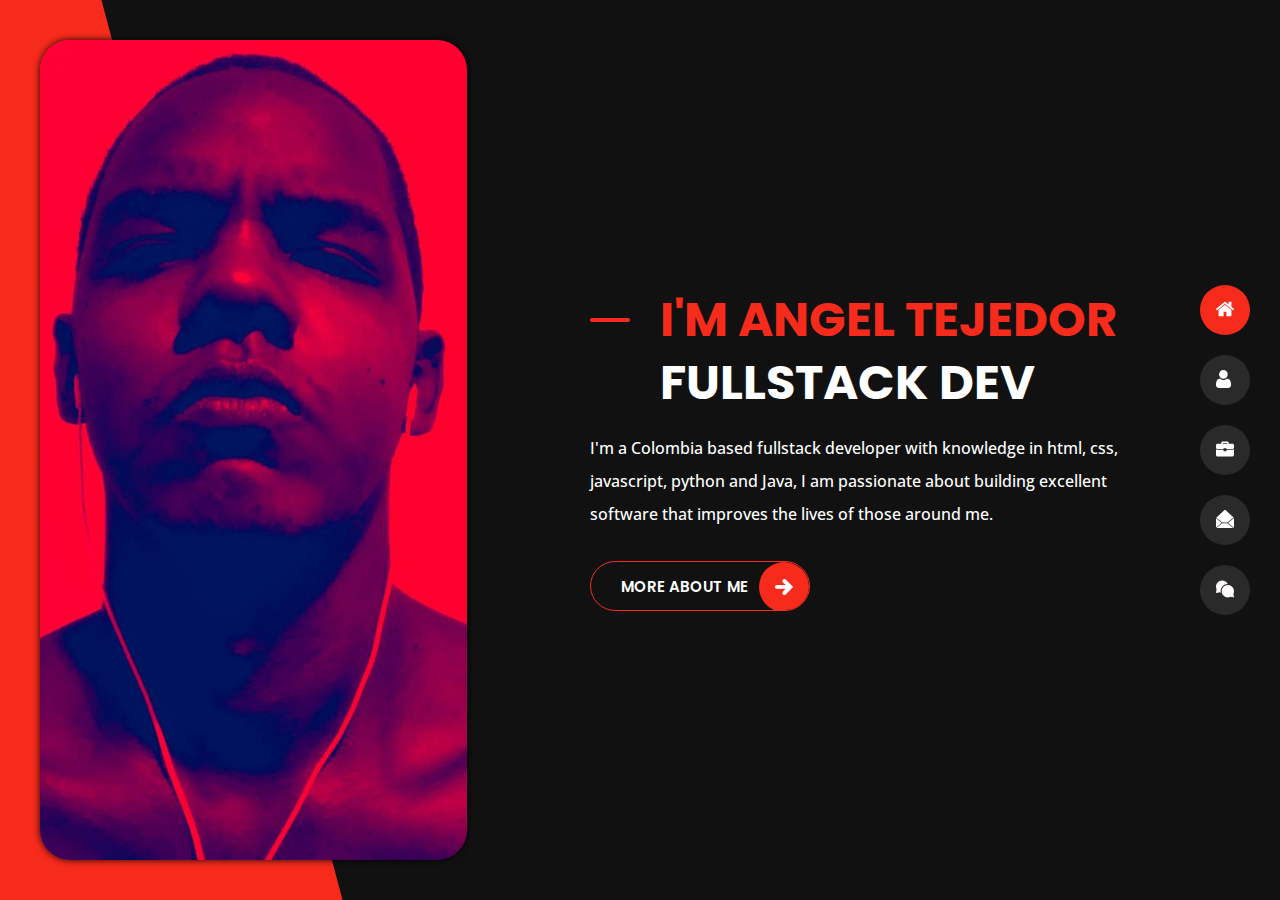
<file: index.html>
<!DOCTYPE html>
<html lang="en">
<head>
    <meta charset="UTF-8">
    <meta http-equiv="X-UA-Compatible" content="IE=edge">
    <meta name="viewport" content="width=device-width, initial-scale=1.0">
    <title>Angel Tejedor's Portfolio</title>
    <link rel="stylesheet" href="assets/css/styles.css">
    <link rel="stylesheet" href="assets/css/grid.css">
    <link rel="stylesheet" href="assets/css/reset.css">
</head>
<body>
    <nav class="d-flex direction-column justify-center align-end nav-big" >
       
        <ul>
            <li class="round-button active d-flex align-center">
                <a href="index.html"> 
                    <img src="assets/img/home.svg" alt="home" class="size-logo">
                    <h2 class="bg-red text-upper text-white">home</h2>
                </a>
            </li>
            <li class="round-button">
                <a href="about.html">
                    <img src="assets/img/about.svg" alt="about" class="size-logo">
                    <h2 class="bg-red text-upper text-white">about</h2>
                </a>            
            </li>
            <li class="round-button">               
                <a href="#"> 
                    <img src="assets/img/portfolio.svg" alt="portfolio" class="size-logo">
                    <h2 class="bg-red text-upper text-white">Portfolio</h2>
                </a>
            </li>
            <li class="round-button">
                <a href="contact.html">
                    <img src="assets/img/envelope.svg" alt="contact" class="size-logo">
                    <h2 class="bg-red text-upper text-white">contact</h2
                ></a>            
            </li>
            <li class="round-button">
                <a href="#">
                <img src="assets/img/chat.svg" alt="blog" class="size-logo">
                <h2 class="bg-red text-upper text-white">blog</h2>
            </a>            
            </li>
        </ul>
    </nav>
    <div id="page-sidepanel" class="sidepanel">
        <ul>
            <li>
                
                <a href="index.html" class="active-letter">
                    <img src="assets/img/home-active.svg" alt="homre-red">
                    home
                </a>
            </li>
            <li><a href="about.html">
                <img src="assets/img/about.svg" alt="homre-red">
                about</a></li>
            <li><a href="#">
                <img src="assets/img/open-folder.svg" alt="homre-red">
                portfolio
                </a>
            </li>
            <li><a href="contact.html">
                <img src="assets/img/envelope.svg" alt="homre-red">
                contact</a></li>
            <li><a href="#">
                <img src="assets/img/chat.svg" alt="homre-red">
                blog</a></li>
        </ul>
    </div>
    <div class="menu-btn d-flex justify-center align-center">
        <div class="menu-btn_burguer"></div>
    </div>
    
    <section class="main-section d-flex">
        <div class="diagonal bg-red"></div>
        <div class="container row justify-around">

            <div class="col-4">
                <div class="picture col-4"></div>
            </div>
            <div class="main-info col-6 row direction-column justify-center">
                <img src="assets/img/foto.jpg" alt="foto-rojo" class="small-img">
                <h1 class="text-red text-upper">i'm angel tejedor
                    <span class="d-block text-white">fullstack dev</span>
                </h1>
                <p class="description text-white font-sans">
                    I'm a Colombia based fullstack developer with knowledge in html, css, javascript, python and Java, 
                    I am passionate about building excellent software that improves the lives of those around me.
                </p>
                
                <div class="button">
                    <a href="about.html">
                    <p class="text-upper font-poppins text-white">more about me</p>
                    <div class="button-absolute bg-red"></div>
                    <div class="arrow d-flex align-center justify-center">
                        <img class = "size-logo" src="assets/img/flecha-correcta.svg" alt="Flecha">
                    </div>
                    </a>    
                </div>
            </div>
        </div>
            
    </section>
    
    <script src="assets/js/main.js"></script>
</body>
</html>
</file>
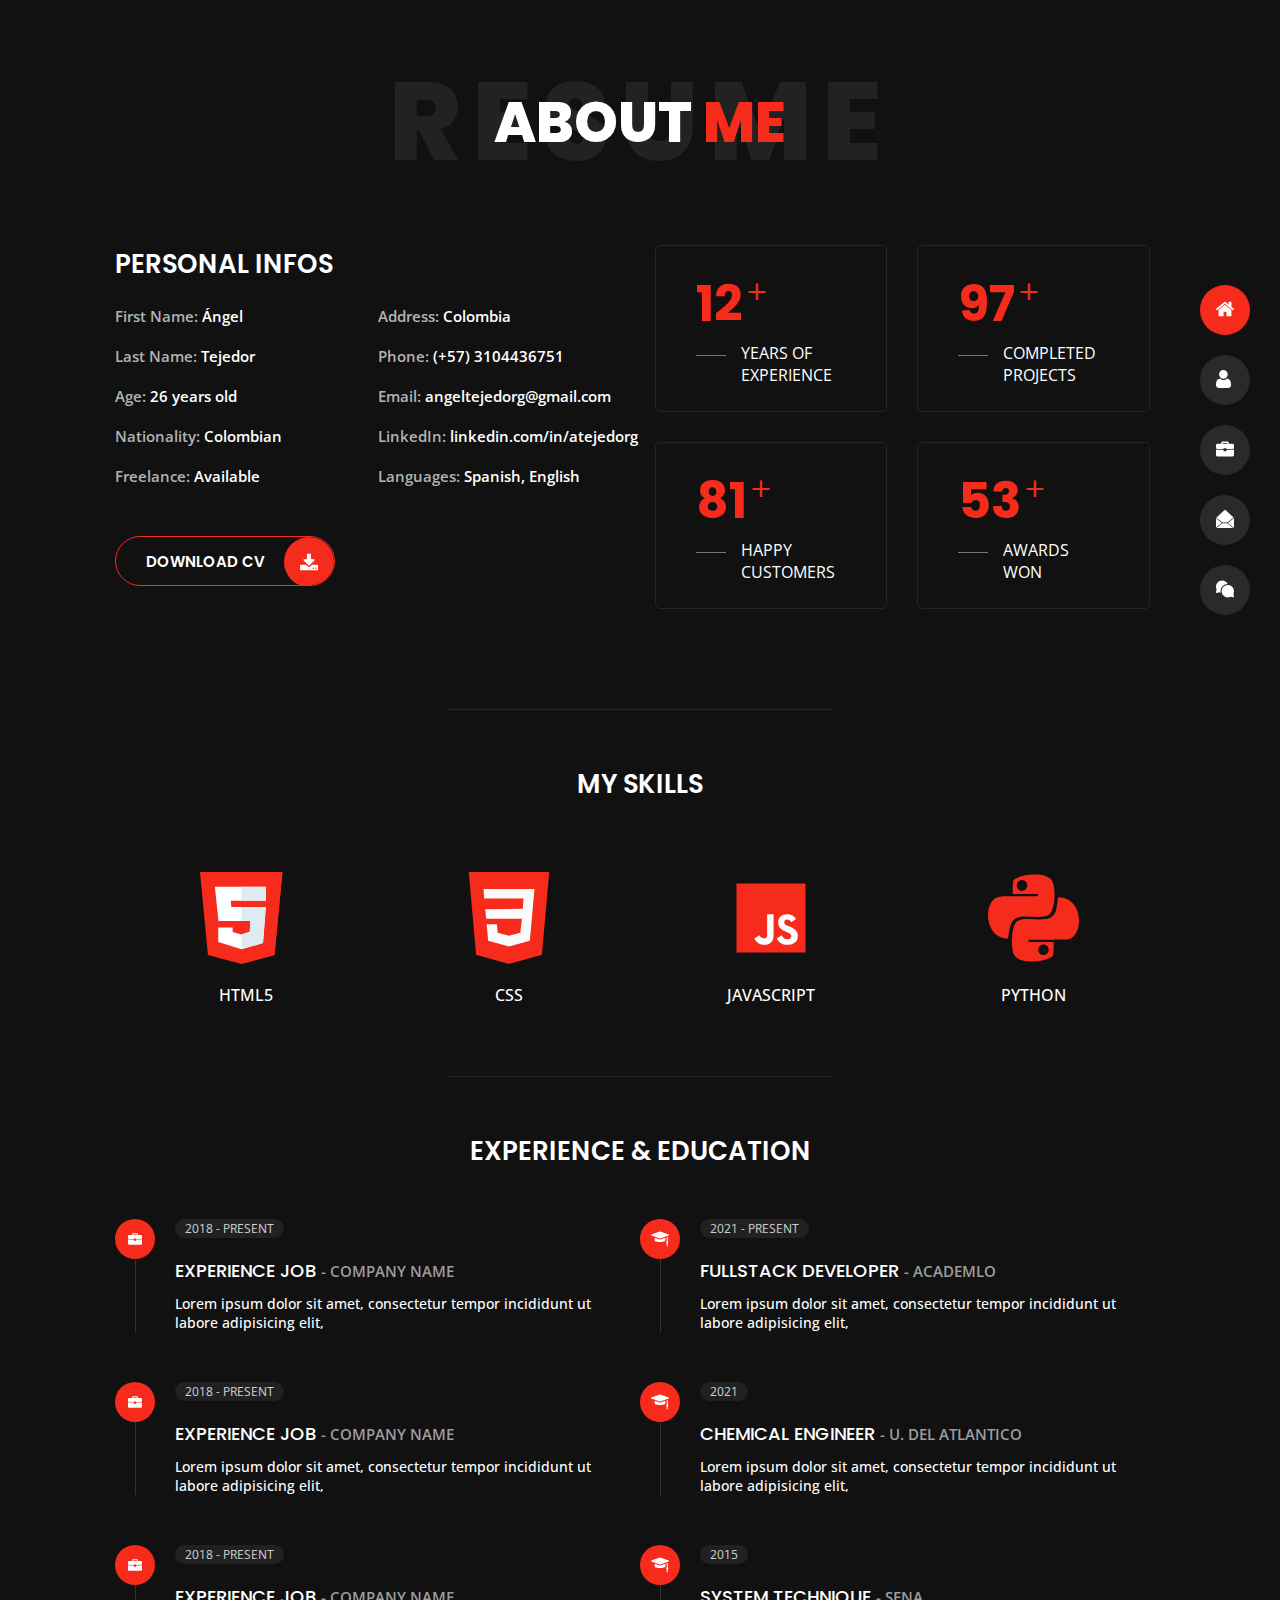
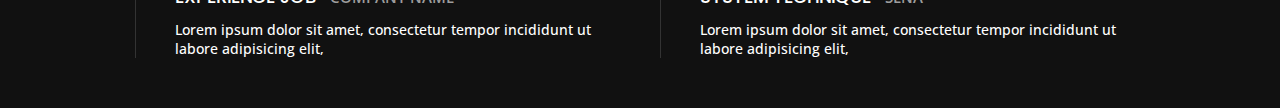
<file: about.html>
<!DOCTYPE html>
<html lang="en">
<head>
    <meta charset="UTF-8">
    <meta http-equiv="X-UA-Compatible" content="IE=edge">
    <meta name="viewport" content="width=device-width, initial-scale=1.0">
    <title>About me</title>
    <link rel="stylesheet" href="assets/css/styles.css">
    <link rel="stylesheet" href="assets/css/grid.css">
    <link rel="stylesheet" href="assets/css/reset.css">
    <link rel="stylesheet" href="assets/css/about-styles.css">
<body>

    <nav class="d-flex direction-column justify-center align-end nav-big" >
       
        <ul>
            <li class="round-button active d-flex align-center">
                <a href="index.html"> 
                    <img src="assets/img/home.svg" alt="home" class="size-logo">
                    <h2 class="bg-red text-upper text-white">home</h2>
                </a>
            </li>
            <li class="round-button">
                <a href="about.html">
                    <img src="assets/img/about.svg" alt="about" class="size-logo">
                    <h2 class="bg-red text-upper text-white">about</h2>
                </a>            
            </li>
            <li class="round-button">               
                <a href="#"> 
                    <img src="assets/img/portfolio.svg" alt="portfolio" class="size-logo">
                    <h2 class="bg-red text-upper text-white">Portfolio</h2>
                </a>
            </li>
            <li class="round-button">
                <a href="contact.html">
                    <img src="assets/img/envelope.svg" alt="contact" class="size-logo">
                    <h2 class="bg-red text-upper text-white">contact</h2
                ></a>            
            </li>
            <li class="round-button">
                <a href="#">
                <img src="assets/img/chat.svg" alt="blog" class="size-logo">
                <h2 class="bg-red text-upper text-white">blog</h2>
            </a>            
            </li>
        </ul>
    </nav>
    <div id="page-sidepanel" class="sidepanel">
        <ul>
            <li>
                
                <a href="index.html" class="active-letter">
                    <img src="assets/img/home-active.svg" alt="homre-red">
                    home
                </a>
            </li>
            <li><a href="about.html">
                <img src="assets/img/about.svg" alt="about">
                about</a></li>
            <li><a href="#">
                <img src="assets/img/open-folder.svg" alt="my-portfolio">
                portfolio
                </a>
            </li>
            <li><a href="contact.html">
                <img src="assets/img/envelope.svg" alt="contact-me">
                contact</a></li>
            <li><a href="#">
                <img src="assets/img/chat.svg" alt="my-blog">
                blog</a></li>
        </ul>
    </div>
    <div class="menu-btn d-flex justify-center align-center">
        <div class="menu-btn_burguer"></div>
    </div>
    <section class="title-section">
        <h1 class="text-upper">
            about
            <span>me</span>
        </h1>
        <span class="big-title text-upper">resume</span>
    </section>

    <section class="personal-section">
        <div class="row col-12">
            <div class="col-6 left-section ">
                <div class="col-12 row personal-title p-info text-upper">
                    <h3>
                        personal infos
                    </h3>
                </div>
                <div class="col-12 row personal-img justify-center">
                    <img src="assets/img/foto.jpg" alt="foto-rojo" class="small-img">
                </div>
                <div class="row">
                    <div class="col-6 personal-data">
                        <ul>
                            <li><span>First Name: </span>
                                Ángel
                            </li>
                            <li> <span>Last Name:  </span>
                                Tejedor
                            </li>
                            <li>
                                <span>Age: </span>
                                26 years old 
                            </li>
                            <li>
                                <span>Nationality: </span>
                                Colombian
                            </li>
                            <li>
                                <span>Freelance: </span> 
                                Available
                            </li>
                        </ul>
                    </div> 
                    <div class="col-6 personal-data">
                        <ul>
                            <li><span>Address: </span>
                                Colombia
                            </li>
                            <li> <span>Phone:  </span>
                                (+57) 3104436751
                            </li>
                            <li>
                                <span>Email: </span>
                                angeltejedorg@gmail.com 
                            </li>
                            <li>
                                <span>LinkedIn: </span>
                                linkedin.com/in/atejedorg
                            </li>
                            <li>
                                <span>Languages: </span> 
                                Spanish, English
                            </li>
                        </ul>
                    </div>
                    
                    <div class="col-12">
                        <div class="button">
                            <a href="#">
                            <p class="text-upper font-poppins text-white">download cv</p>
                            <div class="button-absolute bg-red"></div>
                            <div class="arrow d-flex align-center justify-center">
                                <img class = "size-logo" src="assets/img/download.svg" alt="Flecha">
                            </div>
                            </a>    
                        </div>
                    </div>
                </div>

            </div>
            <div class="col-6 row right-section">
                <div class="col-6">

                    <div class="stats-box">
                        <h3 class="font-poppins">12</h3>
                        <p class="font-sans text-upper">years of 
                            <span class="d-block">experience</span>
                        </p> 
                    </div>
                    
                </div>
                <div class="col-6">
                    <div class="stats-box">
                        <h3 class="font-poppins">97</h3>
                        <p class="font-sans text-upper">completed 
                            <span class="d-block">projects</span>
                        </p> 
                    </div>
                </div>
                <div class="col-6">
                    <div class="stats-box">
                        <h3 class="font-poppins">81</h3>
                        <p class="font-sans text-upper">happy
                            <span class="d-block">customers</span>
                        </p> 
                    </div>
                </div>
                <div class="col-6">
                    <div class="stats-box">
                        <h3 class="font-poppins">53</h3>
                        <p class="font-sans text-upper">awards
                            <span class="d-block">won</span>
                        </p>
                    </div>
                </div>
            </div>
        </div>
    </section>
    <hr class="separator">

    <section class="personal-section">
        <div class="row col-12 personal-title text-upper justify-center ">
            <h3>
                my skills
            </h3>
        </div>

        <div class="row">
            <div class="col-3 skill-icon">
                <div class="skill d-flex justify-center align-center direction-column">
                    <img src="assets/img/html5-red.svg" alt="html5" class="skill-logo">
                    <p class="text-upper">html5</p>
                </div>
            </div>
            <div class="col-3 skill-icon">
                <div class="skill d-flex justify-center align-center direction-column">
                    <img src="assets/img/css-red.svg" alt="css" class="skill-logo">
                    <p class="text-upper">css</p>
                </div>
            </div>
            <div class="col-3 skill-icon">
                <div class="skill d-flex justify-center align-center direction-column">
                    <img src="assets/img/js-w.svg" alt="js" class="skill-logo">
                    <p class="text-upper">javascript</p>
                </div>
            </div>
            <div class="col-3 skill-icon">
                <div class="skill d-flex justify-center align-center direction-column">
                    <img src="assets/img/python-red.svg" alt="python" class="skill-logo">
                    <p class="text-upper">python</p>
                </div>
            </div>
        </div>
    </section>

    <hr class="separator">
    <section class="personal-section row"> 
        <div class="row col-12 personal-title text-upper justify-center ">
            <h3>
                experience & education
            </h3>
        </div>
            <!-- *******************WORK EXPERIENCE SECTION**************** -->

            <div class="col-6 exp-items">
             <ul>
                 <li>
                    <div class="time-span text-white font-sans text-upper">
                        2018 - present
                    </div>
                    <div class="round-btn-resume d-flex justify-center">
                        <img src="assets/img/portfolio.svg" alt="" class="size-logo">
                    </div>
                    <h3 class="text-upper">experience job
                        <span>- company name</span>
                    </h3>
                    <p class="font-sans">
                        Lorem ipsum dolor sit amet, consectetur tempor incididunt 
                        ut labore adipisicing elit,
                    </p>
                 </li>
                 <li>
                    <div class="time-span text-white font-sans text-upper">
                        2018 - present
                    </div>
                    <div class="round-btn-resume d-flex justify-center">
                        <img src="assets/img/portfolio.svg" alt="" class="size-logo">
                    </div>
                    <h3 class="text-upper">experience job
                        <span>- company name</span>
                    </h3>
                    <p class="font-sans">
                        Lorem ipsum dolor sit amet, consectetur tempor incididunt 
                        ut labore adipisicing elit,
                    </p>
                 </li>
                 <li>
                    <div class="time-span text-white font-sans text-upper">
                        2018 - present
                    </div>
                    <div class="round-btn-resume d-flex justify-center">
                        <img src="assets/img/portfolio.svg" alt="" class="size-logo">
                    </div>
                    <h3 class="text-upper">experience job
                        <span>- company name</span>
                    </h3>
                    <p class="font-sans">
                        Lorem ipsum dolor sit amet, consectetur tempor incididunt 
                        ut labore adipisicing elit,
                    </p>
                 </li>
             </ul>
            </div>
            <!-- *******************EDUCATION SECTION**************** -->

            <div class="col-6 exp-items">
                <ul>
                    <li>
                        <div class="time-span text-white font-sans text-upper">
                            2021 - present
                        </div>
                        <div class="round-btn-resume d-flex justify-center">
                            <img src="assets/img/education.svg" alt="" class="size-logo edu-logo">
                        </div>
                        <h3 class="text-upper">fullstack developer
                            <span>- academlo</span>
                        </h3>
                        <p class="font-sans">
                            Lorem ipsum dolor sit amet, consectetur tempor incididunt 
                            ut labore adipisicing elit,
                        </p>
                    </li>
                    <li>
                        <div class="time-span text-white font-sans text-upper">
                            2021
                        </div>
                        <div class="round-btn-resume d-flex justify-center">
                            <img src="assets/img/education.svg" alt="" class="size-logo edu-logo">
                        </div>
                        <h3 class="text-upper">chemical engineer
                            <span>- U. del Atlantico</span>
                        </h3>
                        <p class="font-sans">
                            Lorem ipsum dolor sit amet, consectetur tempor incididunt 
                            ut labore adipisicing elit,
                        </p>
                    </li>
                    <li>
                        <div class="time-span text-white font-sans text-upper">
                            2015
                        </div>
                        <div class="round-btn-resume d-flex justify-center">
                            <img src="assets/img/education.svg" alt="" class="size-logo edu-logo">
                        </div>
                        <h3 class="text-upper">system technique
                            <span>- SENA</span>
                        </h3>
                        <p class="font-sans">
                            Lorem ipsum dolor sit amet, consectetur tempor incididunt 
                            ut labore adipisicing elit,
                        </p>
                    </li>
                </ul>
                
            </div>
        
    </section>


    <script src="assets/js/main.js"></script>
</body>
</html>
</file>
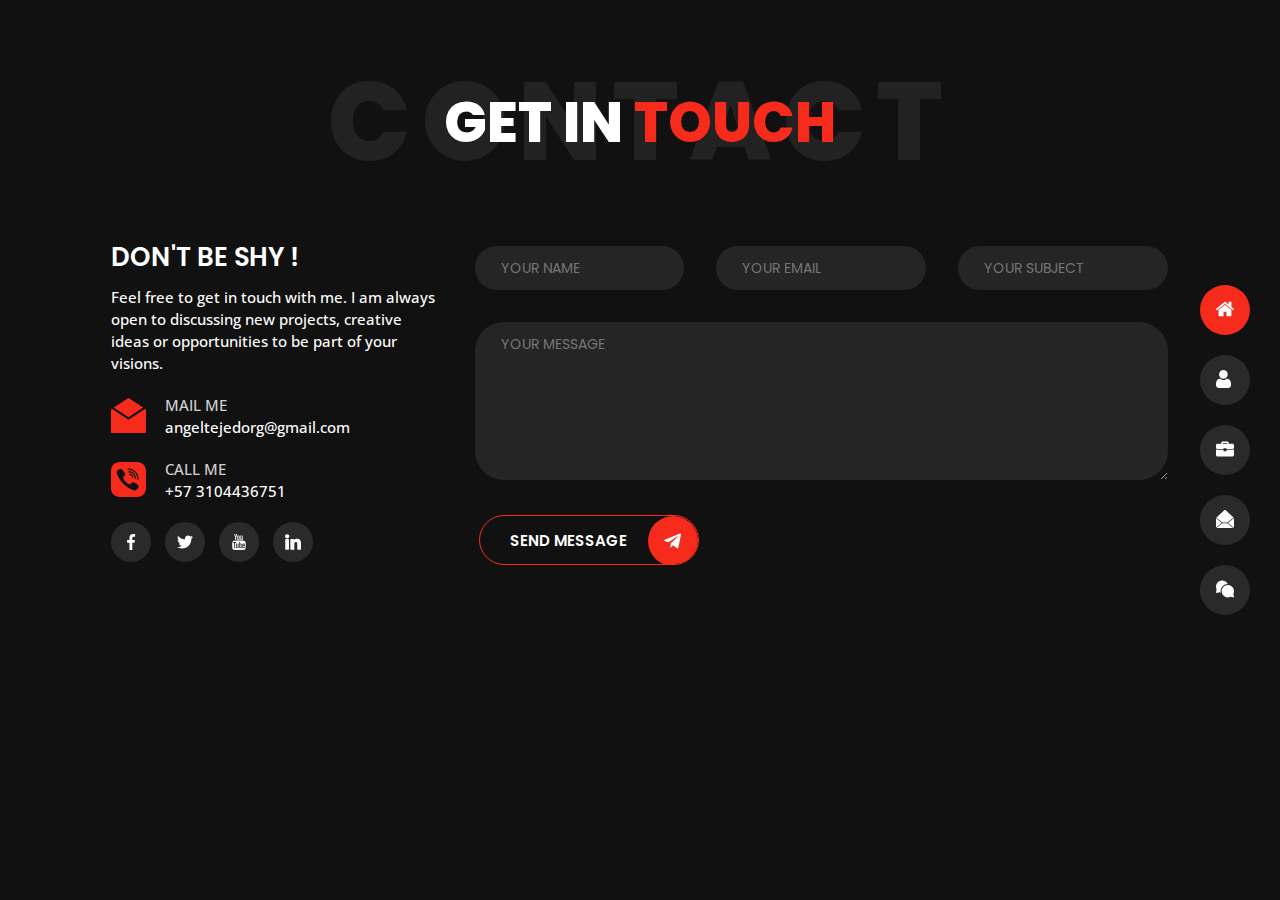
<file: contact.html>
<!DOCTYPE html>
<html lang="en">
<head>
    <meta charset="UTF-8">
    <meta http-equiv="X-UA-Compatible" content="IE=edge">
    <meta name="viewport" content="width=device-width, initial-scale=1.0">
    <title>Contact me</title>
    <link rel="stylesheet" href="assets/css/styles.css">
    <link rel="stylesheet" href="assets/css/grid.css">
    <link rel="stylesheet" href="assets/css/reset.css">
    <link rel="stylesheet" href="assets/css/about-styles.css">
    <link rel="stylesheet" href="assets/css/contact-styles.css">
</head>
<body>
    <nav class="d-flex direction-column justify-center align-end nav-big" >
       
        <ul>
            <li class="round-button active d-flex align-center">
                <a href="index.html"> 
                    <img src="assets/img/home.svg" alt="home" class="size-logo">
                    <h2 class="bg-red text-upper text-white">home</h2>
                </a>
            </li>
            <li class="round-button">
                <a href="about.html">
                    <img src="assets/img/about.svg" alt="about" class="size-logo">
                    <h2 class="bg-red text-upper text-white">about</h2>
                </a>            
            </li>
            <li class="round-button">               
                <a href="#"> 
                    <img src="assets/img/portfolio.svg" alt="portfolio" class="size-logo">
                    <h2 class="bg-red text-upper text-white">Portfolio</h2>
                </a>
            </li>
            <li class="round-button">
                <a href="contact.html">
                    <img src="assets/img/envelope.svg" alt="contact" class="size-logo">
                    <h2 class="bg-red text-upper text-white">contact</h2
                ></a>            
            </li>
            <li class="round-button">
                <a href="#">
                <img src="assets/img/chat.svg" alt="blog" class="size-logo">
                <h2 class="bg-red text-upper text-white">blog</h2>
            </a>            
            </li>
        </ul>
    </nav>
    <div id="page-sidepanel" class="sidepanel">
        <ul>
            <li>
                
                <a href="index.html" class="active-letter">
                    <img src="assets/img/home-active.svg" alt="homre-red">
                    home
                </a>
            </li>
            <li><a href="about.html">
                <img src="assets/img/about.svg" alt="about">
                about</a></li>
            <li><a href="#">
                <img src="assets/img/open-folder.svg" alt="my-portfolio">
                portfolio
                </a>
            </li>
            <li><a href="contact.html">
                <img src="assets/img/envelope.svg" alt="contact-me">
                contact</a></li>
            <li><a href="#">
                <img src="assets/img/chat.svg" alt="my-blog">
                blog</a></li>
        </ul>
    </div>
    <div class="menu-btn d-flex justify-center align-center">
        <div class="menu-btn_burguer"></div>
    </div>
    <section class="title-section">
        <h1 class="text-upper">
            get in
            <span>touch</span>
        </h1>
        <span class="big-title text-upper">contact</span>
    </section>

    <div class="container-contact">

        <div class="row">
            <div class="general-info text-white col-12">
                <h3 class="font-poppins text-upper">don't be shy !</h3>

                <p class="font-sans">
                    Feel free to get in touch with me. I am always open to discussing new projects, 
                    creative ideas or opportunities to be part of your visions.
                </p>
                
                <div>
                    <img src="assets/img/red-envelope.svg" alt="red-envelope" class="">
                    <p class="font-sans p-img">
                        <span class="text-upper d-block">mail me</span>
                        angeltejedorg@gmail.com
                    </p>
                </div>
                <div>
                    <img src="assets/img/phone-red.svg" alt="red-envelope" class="">
                    <p class="font-sans p-img">    
                        <span class="text-upper d-block">call me</span>
                        +57 3104436751
                    </p>
                </div>

                <ul>
                    <li>
                        <a href="#">
                            <img src="assets/img/facebook.svg" alt="facebook" class="size-logo">
                        </a>
                    </li>
                    <li>
                        <a href="#">
                            <img src="assets/img/twitter.svg" alt="twitter" class="size-logo">
                        </a>
                    </li>
                    <li>
                        <a href="#">
                            <img src="assets/img/youtube.svg" alt="youtube" class="size-logo">
                        </a>
                    </li>
                    <li>
                        <a href="#">
                            <img src="assets/img/linkedin.svg" alt="linkedin" class="size-logo">
                        </a>
                    </li>
                </ul>  
            </div>
            <div class="form-info col-12">
                <div class="row">
                    <div class="contact-form col-12">
                        <input type="text" id="uname" name="name" placeholder="YOUR NAME">
                    </div>
                    <div class="contact-form col-12">                
                        <input type="text" id="uemail" name="email" placeholder="YOUR EMAIL">                
                    </div>
                    <div class="contact-form col-12">
                        <input type="text" id="usubject" name="subject" placeholder="YOUR SUBJECT">
                    </div>
        
                    <div class="type-msg col-12">
                        <textarea  name="message" placeholder="YOUR MESSAGE"></textarea>
                    </div>
                    <div class="col-12">
                        <div class="button">
                            <a href="#">
                            <p class="text-upper font-poppins text-white">send message</p>
                            <div class="button-absolute bg-red"></div>
                            <div class="arrow d-flex align-center justify-center">
                                <img class = "size-logo" src="assets/img/message.svg" alt="message">
                            </div>
                            </a>    
                        </div>
                    </div>
                </div>
         </div>
        
        </div>
    </div>
    <script src="assets/js/main.js"></script>
</body>
</html>
<form >
   
</form>
</file>
<file: assets/css/styles.css>
@import url('https://fonts.googleapis.com/css2?family=Poppins:wght@400;500;600;700;800&display=swap');
/* font-family: 'Poppins', sans-serif; */
@import url('https://fonts.googleapis.com/css2?family=Open+Sans:wght@400;600&display=swap');
/* font-family: 'Open Sans', sans-serif; */

.main-section{
    height: 100vh;
    background-color: #111111;
}

.diagonal {
    position: fixed;
    transform: rotate(-15deg);
    height: 200%;
    width: 100%;
    top: 0;
    left: -75%;
    
}


.picture {
    background-image: url(../img/foto.jpg);
    background-size: cover;
    background-repeat: no-repeat;
    background-position: top;
    height:calc(100vh - 80px);
    border-radius: 30px;
    box-shadow: 0 0 7px rgb(0 0 0 / 90%);
    z-index: 111;
    position: fixed;
    left: 40px;
    top: 40px;
}

.main-info h1{
    line-height: 130%;
    position: relative;
    padding-left: 70px;   
}

.main-info h1::before {
    position: absolute;
    left: 0px;
    top: 29px;
    content: " ";
    background-color:#F72B1C;
    height: 4px;
    width: 40px;
    border-radius: 10px;
}

.main-info .description{
    font-size: 16px;
    font-weight: 500;
    margin-top: 18px;
    line-height: 33px;
    width: 88%;
    
}

.button {
    margin-top: 30px;
    height: 50px;
    width: 220px;
    color:#ffffff;
    border: solid;
    border-width: 0.5px;
    border-color: #F72B1C;
    border-radius: 30px;
    text-align: center;
    position: relative;
    overflow:hidden;
}

.button p {
    margin-top: 10px;
    font-size: 15px;
    font-weight: 600;
    position: absolute;
    top:0;
    line-height: 30px;
    left: 30px;
    z-index: 1;
}

.button:hover .button-absolute {
    right:0;
}

.button .button-absolute {
    position: absolute;
    width: 100%;
    height: 100%;
    top: 0;
    right: -100%;
    transition: all 0.3s ease;
}


.arrow {
    position: absolute;
    background-color: #F72B1C;
    border-radius: 50%;
    width: 50px;
    height: 50px;
    right:0;
    top:0;
    z-index: 2;
}

/* ---------------------BUTTON MENU----------------  */
nav {
    position: fixed;
    right: 30px;
    bottom: 0;
    top: 100px;
    width: 50px;
    height: calc(100vh - 200px);
    z-index: 1111;
}

.round-button {
    background-color: #2B2A2A;
    margin: 20px 0;
    width: 50px;
    height: 50px;
    border-radius: 50%;
    position: relative;
    transition: 0.3s ;
    display: block;
    
}
.round-button a{
    display: block;
    padding: 0;
    height: 50px;
    width: 50px;  
}


.round-button h2 {

    position: absolute;
    height: 50px;
    line-height: 50px;
    opacity: 0;
    right:0;
    top:0;
    border-radius: 30px;
    padding: 0 25px 0 30px;
    z-index: -1;
    transition: all 0.3s;
}

.round-button img {
    position: absolute;
    left:0;
    right: 0;
    top: 15px;
    margin: 0 auto;
    transition: 0.3s;
}

.round-button:hover {
    background-color: #F72B1C;
    
}
.round-button h2:hover{
    opacity: 1;
}
.round-button:hover h2 {
    opacity: 1;
    padding: 0 55px 0 30px;
} 

.sidepanel {
    position: fixed;
    left:-100%;
    top:0;
    height: 100%;
    width: 100%;
    z-index: 1111;
    background-color: #252525;
    transition: all 0.3s ease-in-out;
}

.sidepanel ul {
    padding-top: 60px;
}

.sidepanel li {
    font-family: 'Poppins', sans-serif; 
    font-size: 26px;
    font-weight: 400;
    text-transform: uppercase;
    padding-left: 30px;
    padding-right:30px;
 }

 .sidepanel li a {
    color: #ffffff;
    display: block;
    padding: 14px 0;
    border-bottom: solid;
    border-color: #333;
    border-width: 1px;
 }

 .sidepanel .active-letter {
     color: #F72B1C;
     font-weight: 600;
 }

.sidepanel li img {
    display: inline-block;
    line-height: 0;
    padding-right: 15px;
    margin: 0;
    height: 25px;
}

.sidepanel.open-side {
    left:0;
}

.menu-btn {
    position: fixed;
    top:20px;
    right: 20px;
    width: 54px;
    height: 54px;
    cursor: pointer;
    border-radius: 3px;
    background: #252525;
    z-index: 99999999;
    transition: all .5s ease-in-out;
}

.menu-btn_burguer {
    width: 23px;
    height: 2px;
    background-color: #ffffff;
    border-radius: 5px;
    transition: all .5s ease-in-out;
}

.menu-btn_burguer::before,
.menu-btn_burguer::after {
    content: '';
    position: absolute;
    width: 23px;
    height: 2px;
    background-color: #ffffff;
    border-radius: 5px;
    transition: all .5s ease-in-out;
}

.menu-btn_burguer::before {
    transform: translateY(-7px);
}

.menu-btn_burguer::after {
    transform: translateY(7px);
}

.menu-btn.open .menu-btn_burguer {
    transform: translateX(-50px);
    background: transparent;
}

.menu-btn.open .menu-btn_burguer::before {
    transform: rotate(45deg) translate(35px, -35px);
}

.menu-btn.open .menu-btn_burguer::after {
    transform: rotate(-45deg) translate(35px, 35px);
}



@media (min-width: 992px){
    .menu-btn {
        display: none !important;
    }

    .main-info .small-img {
        display: none;
    }
    .sidepanel {
        display: none;
    }

}
 
@media (max-width: 1200px){
    .main-info h1{
        font-size: 42px;
        padding: 0;  
    }
    .main-info h1::before{
        display:none;
    }

    .menu-btn {
        display: none;
    }

    .main-info .small-img {
        display: none;
    }
    .sidepanel {
        display: none;
    }
    
}

@media (max-width: 991px){

    .sidepanel {
        display: block;
    }

    .menu-btn {
        display: block;
    }

    .container {
        flex-direction: column;
        justify-content: end;
        align-items: center;
    }
    .picture{ 
    display: none;
    }

    .main-info .small-img {
        display:block;
        height:270px;
        width: 270px;
        border: solid;
        border-radius: 50%;
        border-color: #252525;
        border-width: 4px;
        box-shadow: 0 0 7px rgb(0 0 0 / 90%);
        margin: 0 auto 25px;
        margin-top: 50px;
    }

    .diagonal {
        display: none;
    }

    .container .main-info {
        text-align: center;
        align-items: center;
        width: 100%;
    }

    .container .main-info h1 {
        font-size: 38px;
    }
    .container .main-info .description {
        font-size: 15px;
        max-width: 550px;
        margin: 10px 0 23px;
    }

    .nav-big ul {
        display: none;
    }

    

}

@media (max-width: 575px){
    .main-info .small-img{
        display:none;
    }
    .container .main-info {
        align-items: flex-start;
        text-align: justify;
    }

    .container .main-info h1{
        font-size: 29px;
    }
    .container .main-info .description{
        font-size: 14px;
        margin-top: 15px;
        width: 100%;
    }
    .main-section .container {
        width: 90%;
    }

    .main-section .container .main-info .button {
        margin-top: 0px;
    }
    .sidepanel li {
        font-size: 18px;
     }

     .sidepanel li img {
        height: 18px;
    }

}
</file>
<file: assets/css/grid.css>
.row {
    display: flex;
    flex-wrap: wrap;
}

.justify-center {
    justify-content: center;
}

.justify-between{
    justify-content: space-between;
}

.justify-end{
    justify-content: flex-end;
}

.justify-around {
    justify-content: space-around;
}

.align-center {
    align-items: center;
}

.align-end {
    align-items: flex-end;
}

.direction-column {
    flex-direction: column;
}

/* GRID */

.col-12 {
    width: 100%;
}

.col-11 {
    width: 91.6663%;
}

.col-10 {
    width: 83.3333%;
}

.col-9 {
    width: 74.9997%;
}

.col-8 {
    width: 66.6664%;
}

.col-7 {
    width: 58.3331%;
}

.col-6 {
    width: 50%;
}

.col-5 {
    width: 41.6665%;
}

.col-4 {
    width: 33.3333%;
    

}

.col-3 {
    width: 25%;
}

.col-2 {
    width: 16.6666%;
}

.col-1 {
    width: 8.3333%;
}
</file>
<file: assets/css/about-styles.css>
.title-section {
    margin: 0 auto;
    width: 100vw;
    padding: 80px 0;
    position: relative;
    text-align: center;
    transition: all 0.4s ease-in-out;
}

.title-section h1 {
    font-size: 56px;
    font-weight: 800;
    color: #ffffff;
    margin: 0;
}

.title-section h1 span {
    color: #F72B1C;
}

.title-section .big-title {
    font-family: 'Poppins', sans-serif;
    font-size: 110px;
    font-weight: 800;
    letter-spacing: 10px;
    color: #222222;
    position: absolute;
    left: 0;
    right: 0;
    top: 16%;
    /* transform: translateY(-50%); */
    z-index: -1;
}

.personal-section {
    margin: 0 auto;
    /* background: brown; */
    width: 82%;
    color: #ffffff;
}


.personal-title h3{
    font-family: 'Poppins', sans-serif;
    font-size: 26px;
    font-weight: 600;
    padding-bottom: 48px;
}

.p-info h3 {
    padding-bottom: 22px;
}

.personal-section .personal-data {
    font-family: 'Open Sans', sans-serif;
    font-weight: 600;
    font-size: 15px;
}

.personal-data li {
    padding-bottom: 20px;
}

.personal-data span {
    color: #B3B3B3;
}

.stats-box {
    margin-left: 15px;
    margin-right: 15px;
    margin-bottom: 30px;
    padding: 20px 30px 25px 40px;
    border-radius: 5px;
    border: 1px solid #252525;
}

.stats-box h3 {
    display: inline-block;
    margin: 0;
    font-size: 50px;
    font-weight: 700;
    color:#F72B1C;
    position: relative;
}

.stats-box h3::after {
    content: "+";
    position: absolute;
    right: -24px;
    font-size: 33px;
    font-weight: 300;
    top: 2px;
}

.stats-box p{
    position: relative;
    padding-left: 45px;
}
.stats-box p::before {
   content: "";
   position: absolute;
   left: 0;
   top: 13px;
   width: 30px;
   height: 1px;
   background-color: #777;
}
.skill {
    margin-top: 20px;
    font-family: 'Open Sans', sans-serif;
    font-size: 16px;
    font-weight: 500;
}
.skill p {
    margin-top: 20px;
}

.exp-items li {
    padding: 0 30px 0 60px;
    margin: 0 0 50px;
    position: relative;
}

.exp-items li::before {
    content: "";
    position: absolute;
    top:0;
    left: 20px;
    bottom: 0;
    border-left: 1px solid #333;

}
.exp-items h3 {
    font-family: 'Poppins', sans-serif;
    font-size: 18px;
    font-weight: 500;
    margin: 7px 0 10px;
}

.exp-items h3 span{
    color: #9D9D9D;
    font-family: 'Open Sans', sans-serif;
    font-weight: 600;
    font-size: 15px;
}

.exp-items p {
    font-size: 14px;
    font-weight: 500;
}


.time-span {
    border-radius: 20px;
    background-color: #252525;
    opacity: 0.8;
    padding: 1px 10px;
    font-size: 12px;
    display: inline-block;
    margin-bottom: 12px;
    
}


.exp-items .round-btn-resume  {
    position: absolute;
    background-color: #F72B1C;
    border-radius: 50%;
    width: 40px;
    height: 40px;
    left:0;
    top:0px;
}

.edu-logo {
    width: 45%;
}

.personal-section .personal-img .small-img {
    display: none;
    
}



.navbar-small h1 span {
    color: #F72B1C;
}
@media (max-width: 991px){

    .personal-section {
        width: 70%;
    }
    .left-section {
        width: 100%;
        margin-bottom: 50px;
    }

    .personal-section .personal-data {
        font-size: 14px;
        line-height: 22px;
    }

    .right-section {
        width: 100%;
    }
    
    .skill-logo {
        width: 60%;
 
    }
    
}

@media (max-width: 575px){

    body {
        font-size: 14px;
    }

    .title-section {
        margin: 0 auto;
        width: 100%;
        height: 62px;
        position: fixed;
        display: flex;
        align-items: center;
        top: 0;
        background-color: #252525;
        padding: 0;
        border-bottom: 1px solid #333;
        z-index: 11;
    }
    .title-section .big-title {
        display: none;
    }

    .title-section h1 {
        font-size: 26px;
        font-weight: 800;
        color: #ffffff;
        margin-left: 30px;
    }

    .personal-section .personal-img .small-img {
        display: block;
        height:210px;
        width: 210px;
        border: solid;
        border-radius: 50%;
        border-color: #252525;
        border-width: 4px;
        box-shadow: 0 0 7px rgb(0 0 0 / 90%);
        margin: 0 auto 25px;
        margin-top: 10px;
    }

    .personal-section {
        width: 90%;
    }
    .left-section {
        width: 100%;
        margin-bottom: 50px;
    }

    .personal-section .personal-data {
        font-size: 14px;
        line-height: 22px;
    }
    .personal-section .personal-data span {
        display: block;
        font-size: 14px;
    }

    .right-section {
        width: 100%;
    }

    .stats-box {
        margin-left: 0;
        /* margin-right: 30px; */
       
    }
    .stats-box p {
        padding:0;
    }
    .stats-box p::before {
        display: none;
    }

    .personal-title {
        justify-content: flex-start;
    }

    .personal-title h3 {
        font-size: 21px;
    }

    .skill-icon {
        width: 50%;
        margin-bottom: 30px;
    }

    .exp-items {
        width: 100%;
    }

    .menu-btn {
        right: 10px;
        top: 4px;
        width: 49px;
        height: 49px;
    }

    .p-info{
        margin-top: 80px;
    }

    .p-info h3 {
        padding-bottom: 0;
    }

   .skill-logo {
       width: 45%;

   }

   


}
</file>
<file: assets/css/contact-styles.css>
.container-contact {
    width: 90%;
    color: #ffffff;
    margin: 0 auto;
    box-sizing: border-box;
    margin-bottom: 60px;
    
}
.general-info {
    margin-top: 85px;
}

.general-info h3 {
    font-size: 21px;
    font-weight: 600; 
    line-height: 25px;
    padding-bottom: 16px;
}

.general-info p {
    font-size: 14px;
    font-weight: 500;
    line-height: 22px;
    margin-bottom: 20px;
}

.general-info p span {
    opacity: .8;
}

.general-info img {
    width: 35px;
}

.general-info .p-img {
    display: inline-block;
    padding-left: 15px;
}

.general-info ul li {
    display: inline-block;
}
.general-info li a {
    display: flex;
    width: 40px;
    height: 40px;
    border-radius: 50%;
    background-color: #2b2a2a;;
    line-height: 42px;
    text-align: center;
    margin-right: 10px;
    align-items: center;
    justify-content: center;
    transition: all 0.3s ease-in-out;
}

.general-info li a img{
    width: 40%;
}
.general-info ul {
    margin-bottom: 50px;
}

.general-info li a:hover {
    background-color: #F72B1C;
}


.container-contact .contact-form  input {
    width: 100%;
    border: 1px solid #111;
    background-color: #252525;
    color: #ffffff;
    padding: 11px 26px;
    margin-bottom: 30px;
    border-radius: 30px;
    outline: none;
    transition: .3s;
    box-sizing: border-box;
    display: flex;
}

.type-msg textarea {
    width: 100%;
    border: 1px solid #111;
    background-color: #252525;
    color: #ffffff;
    padding: 11px 26px; 
    margin-bottom: 30px;
    border-radius: 30px;
    outline: none;
    transition: .3s;
    box-sizing: border-box;
    height: 160px;
    overflow: hidden;

}

 input,  textarea {
    margin: 0;
    font-family: 'Poppins', sans-serif;
    font-size: 14px;
    line-height: 22px;
    font-weight: 400;
 }

 .form-info .button {
     margin-top: 0;
     margin-left: 20px;
 }

 @media (min-width: 576px){ 
    .container-contact {
        max-width: 80% ;
    }

    .general-info {
        margin-top: 0;
    }
 }

 @media (min-width: 768px){
     .contact-form  {
        width: 33.33%;
         
     }

    .container-contact .contact-form {
     padding-right: 15px; 
     padding-left: 15px;
    }

    .type-msg {
        padding-right: 15px; 
        padding-left: 15px;
    }

    .general-info h3 {
        font-size: 26px;
    }
    
    .general-info p {
        font-size: 15px;
    }
 }

 @media (min-width: 992px){
    .form-info  {
       width: 66.6664%;
        
    }
    .general-info {
        width: 33.33%;
        padding-left: 15px;
        padding-right: 15px;
    }

    .container-contact {
        max-width: 85% ;
    }

   
}
</file>
